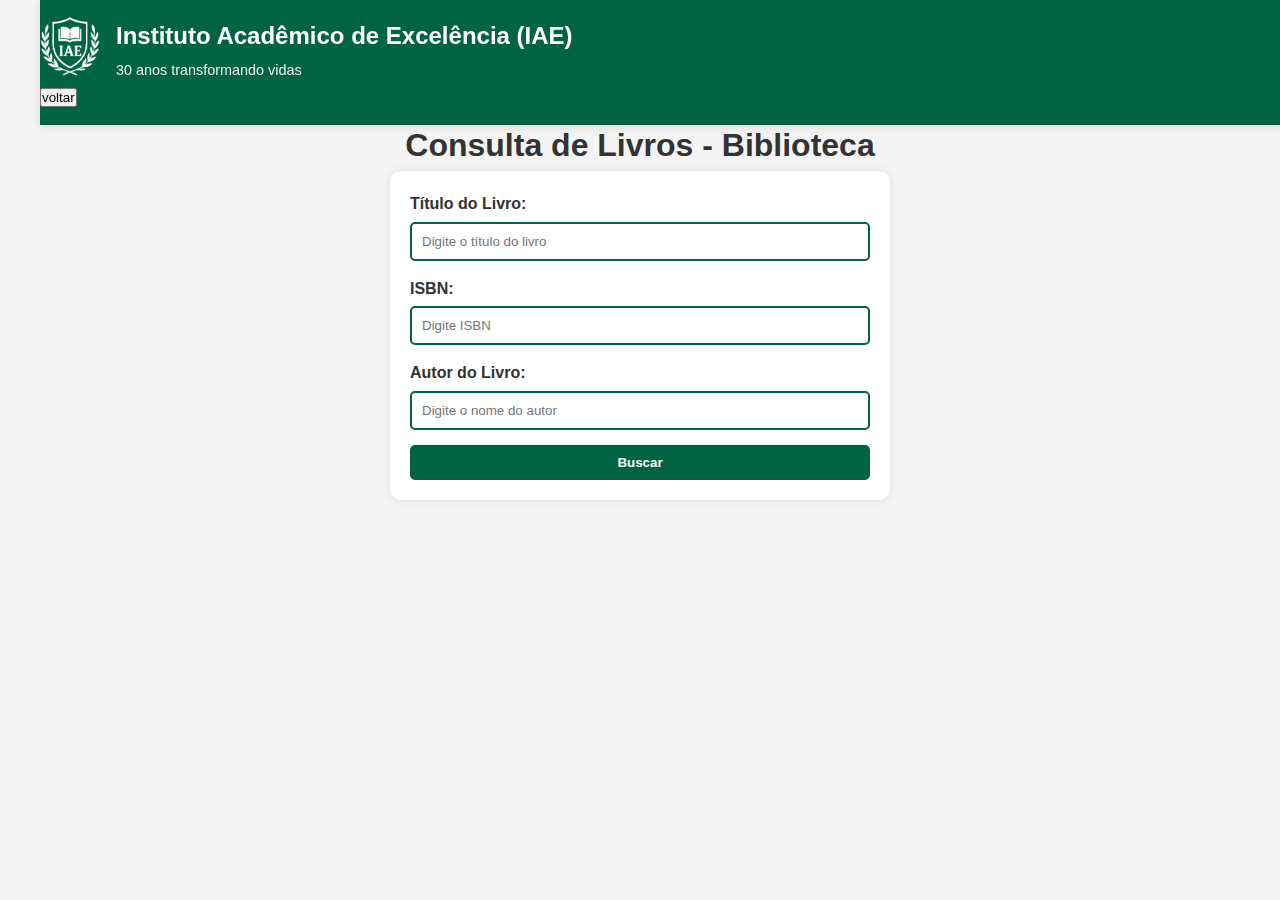
<file: sistema-iae/Biblioteca.html>
<!DOCTYPE html>
<html lang="pt-BR">
<head>
    <meta charset="UTF-8">
    <title>Biblioteca</title>
    <link rel="stylesheet" href="styles/styles.css"> <!-- mesmo estilo do index -->
   <meta name="viewport" content="width=device-width, initial-scale=1.0">
    <title>Instituto Acadêmico de Excelência - 30 Anos de Excelência</title>
    <link rel="shortcut icon" href="./img/brasão-verde.ico" type="image/x-icon">
    <link rel="stylesheet" href="styles/styles.css">
    <style>
        body {
            font-family: Arial, sans-serif;
            padding: 40px;
            background-color: #f4f4f4;
        }

        h1 {
            text-align: center;
        }

        .formulario {
            max-width: 500px;
            margin: auto;
            background: white;
            padding: 20px;
            border-radius: 10px;
            box-shadow: 0 0 10px rgba(0,0,0,0.1);
        }

        .formulario label {
            display: block;
            margin-bottom: 5px;
            font-weight: bold;
        }

        .formulario input[type="text"],
        .formulario input[type="number"] {
            width: 100%;
            padding: 10px;
            margin-bottom: 15px;
            border: 2px solid #006341;
            border-radius: 5px;
        }

        .formulario button {
            width: 100%;
            padding: 10px;
            background-color: #006341;
            color: white;
            border: none;
            border-radius: 5px;
            font-weight: bold;
            cursor: pointer;
        }

        .formulario button:hover {
            background-color: #006341;
        }
    </style>
</head>
<body>
   
    <!-- Cabeçalho (pode copiar o do index) -->
    <header>
       <div class="logo">
                <a href="#home"><img src="./img/brasão-iae.png" alt="Logo Universidade IAE"></a>
                <div class="logo-text">
                    <h1>Instituto Acadêmico de Excelência (IAE)</h1>
                    <p>30 anos transformando vidas</p>
                </div>
         </div> <!-- menu de navegação aqui -->
         <a href="Acesso-Biblioteca.html"><button>voltar</button>
        </a><!-- Conteúdo principal da biblioteca -->
    </header>
    <main>
     <h1>Consulta de Livros - Biblioteca</h1>

    <div class="formulario">
        <label for="nome">Título do Livro:</label>
        <input type="text" id="nome" name="nome" placeholder="Digite o título do livro">

        <label for="ISBN">ISBN:</label>
        <input type="number" id="ISBN" name="ISBN" placeholder="Digite ISBN">

        <label for="Autor">Autor do Livro:</label>
        <input type="text" id="Autor" name="Autor" placeholder="Digite o nome do autor">

        <button type="submit">Buscar</button>
    </div>

    </main>

   
  

</body>
</html>
</file>
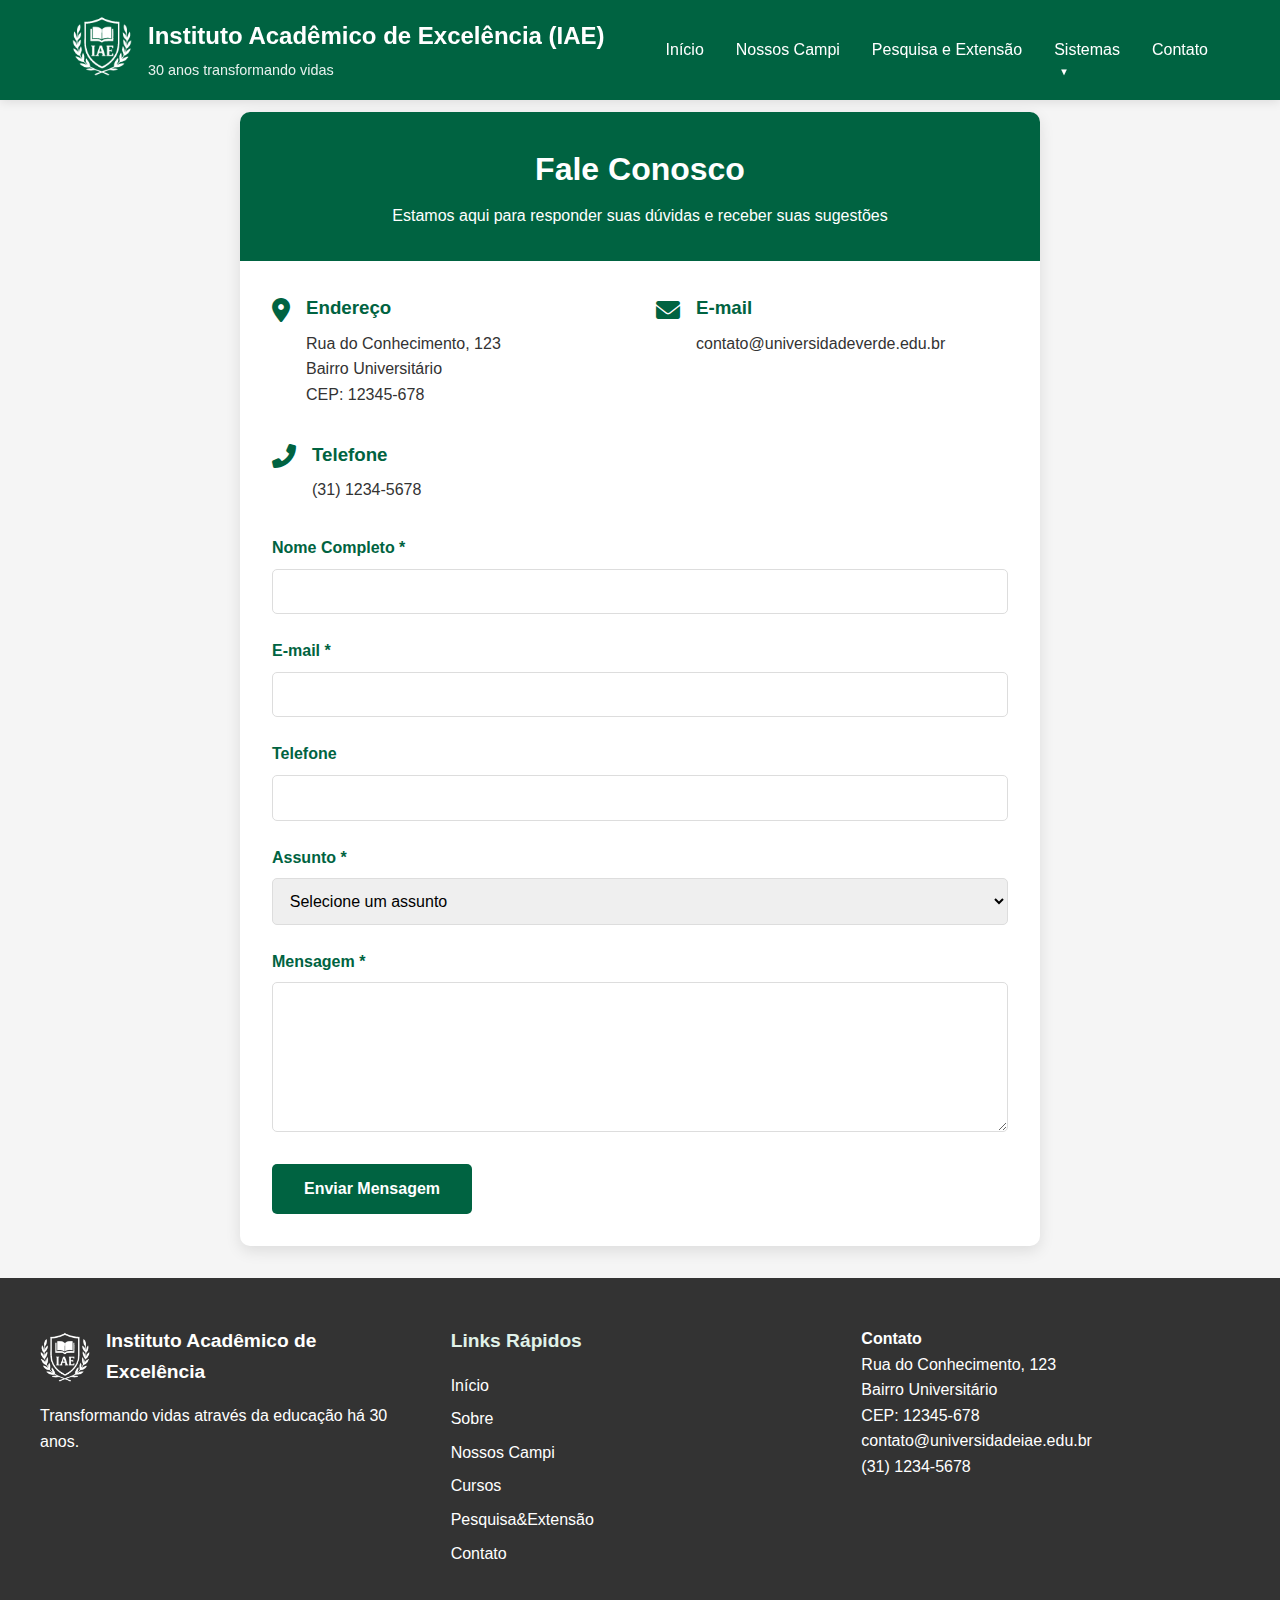
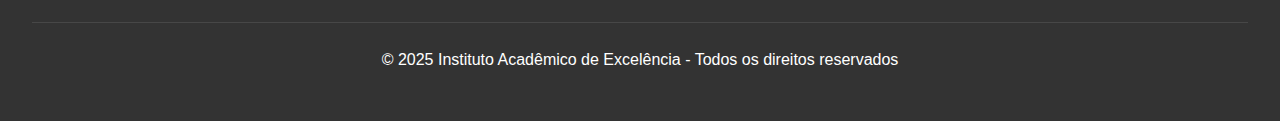
<file: sistema-iae/contato.html>
<!DOCTYPE html>
<html lang="pt-BR">
<head>
    <meta charset="UTF-8">
    <meta name="viewport" content="width=device-width, initial-scale=1.0">
    <link rel="shortcut icon" href="./img/brasão-verde.ico" type="image/x-icon">
    <link rel="stylesheet" href="./styles/styles.css">
    <link rel="stylesheet" href="./styles/contato.css">
    <title>Contato - Instituto Acadêmico de Excelência</title>
    <link rel="stylesheet" href="https://cdnjs.cloudflare.com/ajax/libs/font-awesome/6.0.0-beta3/css/all.min.css">
</head>
<body>
    <!-- Header igual ao site principal -->
    <header id="header">
        <div class="header-container">
            <div class="logo">
                <a href="index.html"><img src="./img/brasão-iae.png" alt="Logo Universidade IAE"></a>
                <div class="logo-text">
                    <h1>Instituto Acadêmico de Excelência (IAE)</h1>
                    <p>30 anos transformando vidas</p>
                </div>
            </div>
            <nav>
                <ul>
                    <li><a href="index.html">Início</a></li>
                    <!-- <li><a href="index.html#about">Sobre</a></li> -->
                    <li><a href="campi.html">Nossos Campi</a></li>
                    <li><a href="pesquisa-e-extensao.html" class="active">Pesquisa e Extensão</a></li>
                    <li class="dropdown">
                        <a href="#" class="dropdown-toggle">Sistemas</a>
                        <div class="dropdown-content">
                            <a href="https://portaldoaluno.universidadeverde.edu.br" target="_blank">Portal do Aluno</a>
                            <a href="https://portalprof.universidadeverde.edu.br" target="_blank">Portal do Professor</a>
                            <a href="https://biblioteca.universidadeverde.edu.br" target="_blank">Biblioteca Virtual</a>
                        </div>
                    </li>
                    <li><a href="contato.html">Contato</a></li>
                </ul>
            </nav>
        </div>
    </header>

    <!-- Conteúdo principal -->
    <main>
        <div class="contact-container">
            <div class="contact-header">
                <h1>Fale Conosco</h1>
                <p>Estamos aqui para responder suas dúvidas e receber suas sugestões</p>
            </div>
            
            <div class="contact-content">
                <div class="contact-info">
                    <div class="info-item">
                        <i class="fas fa-map-marker-alt"></i>
                        <div class="info-text">
                            <h3>Endereço</h3>
                            <p>Rua do Conhecimento, 123<br>Bairro Universitário<br>CEP: 12345-678</p>
                        </div>
                    </div>
                    
                    <div class="info-item">
                        <i class="fas fa-envelope"></i>
                        <div class="info-text">
                            <h3>E-mail</h3>
                            <p>contato@universidadeverde.edu.br</p>
                        </div>
                    </div>
                    
                    <div class="info-item">
                        <i class="fas fa-phone-alt"></i>
                        <div class="info-text">
                            <h3>Telefone</h3>
                            <p>(31) 1234-5678</p>
                        </div>
                    </div>
                </div>
                
                <div class="success-message" id="successMessage">
                    <i class="fas fa-check-circle"></i> Sua mensagem foi enviada com sucesso! Em breve entraremos em contato.
                </div>
                
                <form id="contactForm" class="contact-form">
                    <div class="form-group">
                        <label for="name">Nome Completo *</label>
                        <input type="text" id="name" class="form-control" required>
                        <span class="error-message" id="nameError">Por favor, insira seu nome completo</span>
                    </div>
                    
                    <div class="form-group">
                        <label for="email">E-mail *</label>
                        <input type="email" id="email" class="form-control" required>
                        <span class="error-message" id="emailError">Por favor, insira um e-mail válido</span>
                    </div>
                    
                    <div class="form-group">
                        <label for="phone">Telefone</label>
                        <input type="tel" id="phone" class="form-control">
                    </div>
                    
                    <div class="form-group">
                        <label for="subject">Assunto *</label>
                        <select id="subject" class="form-control" required>
                            <option value="">Selecione um assunto</option>
                            <option value="admissao">Admissão e Matrículas</option>
                            <option value="cursos">Cursos e Programas</option>
                            <option value="financeiro">Assuntos Financeiros</option>
                            <option value="suporte">Suporte Técnico</option>
                            <option value="outro">Outro</option>
                        </select>
                        <span class="error-message" id="subjectError">Por favor, selecione um assunto</span>
                    </div>
                    
                    <div class="form-group">
                        <label for="message">Mensagem *</label>
                        <textarea id="message" class="form-control" required></textarea>
                        <span class="error-message" id="messageError">Por favor, escreva sua mensagem</span>
                    </div>
                    
                    <button type="submit" class="btn-submit">Enviar Mensagem</button>
                </form>
            </div>
        </div>
    </main>

    <!-- Footer - manter igual ao site principal -->
    <footer>
        <div class="footer-container">
            <div class="footer-about">
                <div class="footer-logo">
                    <img src="./img/brasão-iae.png" alt="Logo Universidade IAE">
                    <div class="footer-logo-text">
                        <h3>Instituto Acadêmico de Excelência</h3>
                    </div>
                </div>
                <p>Transformando vidas através da educação há 30 anos.</p>
            </div>
            <div class="footer-links">
                <h4>Links Rápidos</h4>
                <ul>
                    <li><a href="index.html">Início</a></li>
                    <li><a href="index.html#about">Sobre</a></li>
                    <li><a href="campi.html">Nossos Campi</a></li>
                    <li><a href="campi.html#campi">Cursos</a></li>
                    <li><a href="pesquisa-e-extensao.html">Pesquisa&Extensão</a></li>
                    <li><a href="contato.html">Contato</a></li>
                </ul>
            </div>
            <div class="footer-contact">
                <h4>Contato</h4>
                <p>Rua do Conhecimento, 123</p>
                <p>Bairro Universitário</p>
                <p>CEP: 12345-678</p>
                <p>contato@universidadeiae.edu.br</p>
                <p>(31) 1234-5678</p>
            </div>
        </div>
        <div class="copyright">
            <p>&copy; 2025 Instituto Acadêmico de Excelência - Todos os direitos reservados</p>
        </div>
    </footer>

    <script>
        // Validação do formulário
        document.getElementById('contactForm').addEventListener('submit', function(e) {
            e.preventDefault();
            
            // Reset erros anteriores
            document.querySelectorAll('.error-message').forEach(el => el.style.display = 'none');
            document.querySelectorAll('.form-control').forEach(el => el.classList.remove('error'));
            
            // Validação dos campos
            let isValid = true;
            const name = document.getElementById('name');
            const email = document.getElementById('email');
            const subject = document.getElementById('subject');
            const message = document.getElementById('message');
            
            if (!name.value.trim()) {
                name.classList.add('error');
                document.getElementById('nameError').style.display = 'block';
                isValid = false;
            }
            
            if (!email.value.trim() || !/^[^\s@]+@[^\s@]+\.[^\s@]+$/.test(email.value)) {
                email.classList.add('error');
                document.getElementById('emailError').style.display = 'block';
                isValid = false;
            }
            
            if (!subject.value) {
                subject.classList.add('error');
                document.getElementById('subjectError').style.display = 'block';
                isValid = false;
            }
            
            if (!message.value.trim()) {
                message.classList.add('error');
                document.getElementById('messageError').style.display = 'block';
                isValid = false;
            }
            
            if (isValid) {
                // Simular envio para o servidor
                simulateFormSubmission();
            }
        });
        
        // Função para simular o envio do formulário
        function simulateFormSubmission() {
            // Mostrar mensagem de sucesso
            document.getElementById('successMessage').style.display = 'block';
            
            // Rolagem suave para a mensagem
            document.getElementById('successMessage').scrollIntoView({ behavior: 'smooth' });
            
            // Limpar formulário
            document.getElementById('contactForm').reset();
            
            // Aqui você normalmente faria uma requisição AJAX para o backend
            // Exemplo com fetch (descomente e ajuste quando implementar o backend real):
            /*
            const formData = new FormData(document.getElementById('contactForm'));
            
            fetch('https://sua-api.com/contato', {
                method: 'POST',
                body: formData
            })
            .then(response => response.json())
            .then(data => {
                if (data.success) {
                    document.getElementById('successMessage').style.display = 'block';
                    document.getElementById('contactForm').reset();
                }
            })
            .catch(error => {
                console.error('Erro:', error);
            });
            */
        }
    </script>
</body>
</html>
</file>
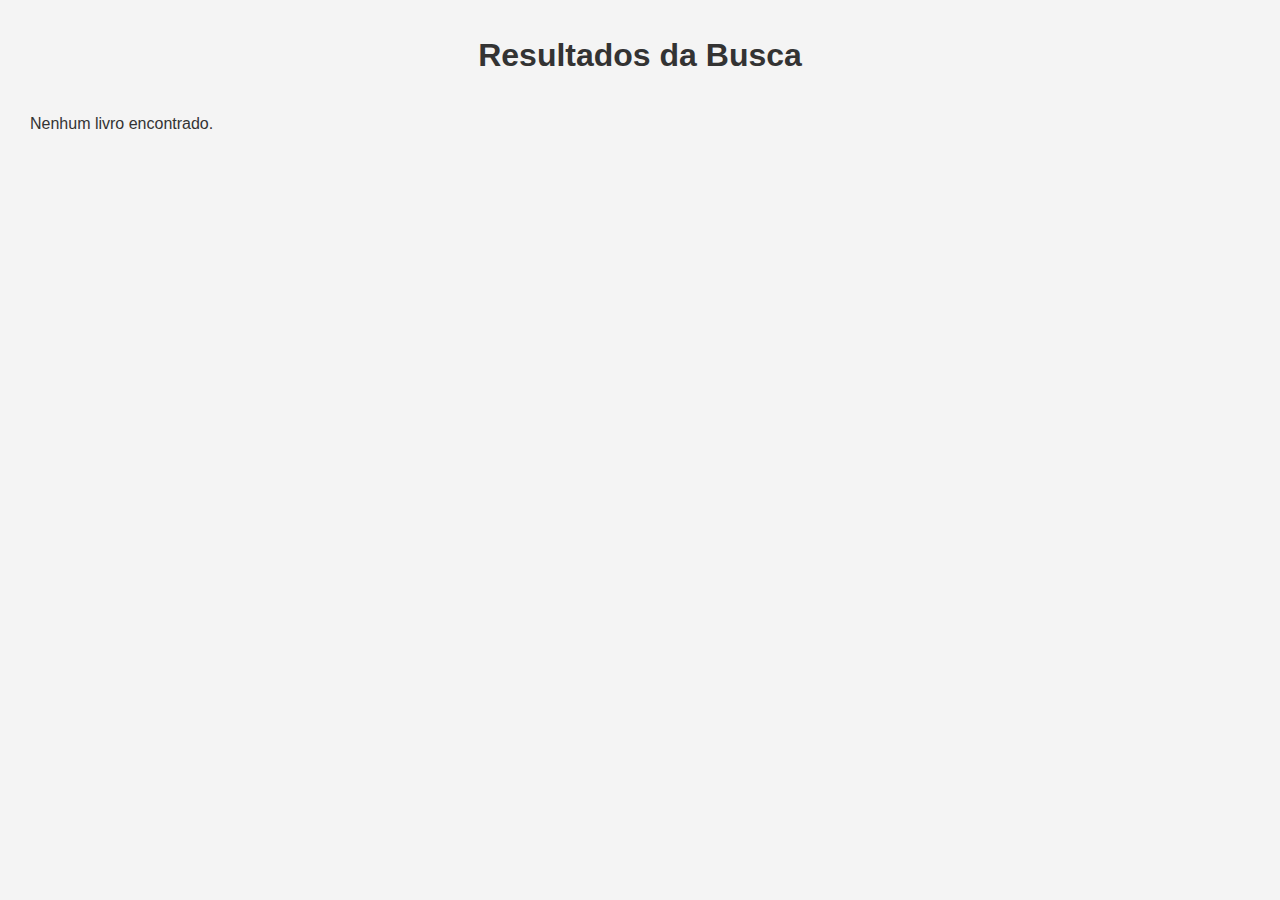
<file: sistema-iae/ResultadoBusca.html>
<!DOCTYPE html>
<html lang="pt-BR">
<head>
  <meta charset="UTF-8">
  <title>Resultados da Busca</title>
  <link rel="stylesheet" href="styles/styles.css">
  <style>
    body {
      font-family: Arial, sans-serif;
      padding: 30px;
      background-color: #f4f4f4;
    }
    h1 {
      text-align: center;
      margin-bottom: 30px;
    }
    .livro {
      background: white;
      padding: 15px;
      border-radius: 8px;
      margin-bottom: 10px;
      box-shadow: 0 0 5px rgba(0,0,0,0.1);
    }
  </style>
</head>
<body>
  <h1>Resultados da Busca</h1>
  <div id="resultados"></div>

  <script>
    const resultados = JSON.parse(localStorage.getItem("resultadosBusca")) || [];

    const container = document.getElementById("resultados");

    if (resultados.length === 0) {
      container.innerHTML = "<p>Nenhum livro encontrado.</p>";
    } else {
      resultados.forEach(livro => {
        const div = document.createElement("div");
        div.className = "livro";
        div.innerHTML = `
          <strong>Título:</strong> ${livro.titulo}<br>
          <strong>Autor:</strong> ${livro.autor}<br>
          <strong>ISBN:</strong> ${livro.isbn || 'Não informado'}<br>
          <strong>Data de Cadastro:</strong> ${livro.dataCadastro}
        `;
        container.appendChild(div);
      });
    }
  </script>
</body>
</html>
</file>
<file: sistema-iae/styles/contato.css>
/* Conteúdo principal */
 main {
     margin-top: 80px;
     padding: 2rem;
 }

 .contact-container {
     max-width: 800px;
     margin: 0 auto;
     background-color: var(--branco);
     border-radius: 10px;
     box-shadow: 0 5px 15px rgba(0, 0, 0, 0.1);
     overflow: hidden;
 }

 .contact-header {
     background-color: var(--verde-primario);
     color: var(--branco);
     padding: 2rem;
     text-align: center;
 }

 .contact-header h1 {
     font-size: 2rem;
     margin-bottom: 0.5rem;
 }

 .contact-content {
     padding: 2rem;
 }

 .contact-info {
     display: grid;
     grid-template-columns: repeat(auto-fit, minmax(250px, 1fr));
     gap: 2rem;
     margin-bottom: 2rem;
 }

 .info-item {
     display: flex;
     align-items: flex-start;
 }

 .info-item i {
     font-size: 1.5rem;
     color: var(--verde-primario);
     margin-right: 1rem;
     margin-top: 0.3rem;
 }

 .info-text h3 {
     color: var(--verde-primario);
     margin-bottom: 0.5rem;
 }

 /* Formulário */
 .contact-form {
     margin-top: 2rem;
 }

 .form-group {
     margin-bottom: 1.5rem;
 }

 .form-group label {
     display: block;
     margin-bottom: 0.5rem;
     font-weight: 600;
     color: var(--verde-primario);
 }

 .form-control {
     width: 100%;
     padding: 0.8rem;
     border: 1px solid #ddd;
     border-radius: 5px;
     font-size: 1rem;
     transition: border 0.3s ease;
 }

 .form-control:focus {
     outline: none;
     border-color: var(--verde-primario);
     box-shadow: 0 0 0 2px rgba(0, 99, 65, 0.2);
 }

 textarea.form-control {
     min-height: 150px;
     resize: vertical;
 }

 .btn-submit {
     background-color: var(--verde-primario);
     color: var(--branco);
     border: none;
     padding: 1rem 2rem;
     font-size: 1rem;
     font-weight: 600;
     border-radius: 5px;
     cursor: pointer;
     transition: all 0.3s ease;
 }

 .btn-submit:hover {
     background-color: var(--verde-secundario);
     transform: translateY(-2px);
     box-shadow: 0 5px 15px rgba(0, 0, 0, 0.1);
 }

 /* Mensagens de erro e sucesso */
 .error-message {
     color: var(--vermelho-erro);
     font-size: 0.9rem;
     margin-top: 0.3rem;
     display: none;
 }

 .form-control.error {
     border-color: var(--vermelho-erro);
 }

 .success-message {
     display: none;
     background-color: #d4edda;
     color: #155724;
     padding: 1rem;
     border-radius: 5px;
     margin-bottom: 1rem;
     text-align: center;
 }

 /* Responsividade */
 @media (max-width: 768px) {
     .contact-info {
         grid-template-columns: 1fr;
     }
 }
</file>
<file: sistema-iae/styles/styles.css>
/* Reset e estilos base */
* {
    margin: 0;
    padding: 0;
    box-sizing: border-box;
    font-family: 'Segoe UI', Tahoma, Geneva, Verdana, sans-serif;
}

:root {
    --verde-primario: #006341;
    --verde-secundario: #008a50;
    --verde-claro: #e0f2e9;
    --branco: #ffffff;
    --preto: #333333;
    --cinza: #f5f5f5;
}

body {
    background-color: var(--cinza);
    color: var(--preto);
    line-height: 1.6;
}

/* Header */
header {
    background-color: var(--verde-primario);
    color: var(--branco);
    padding: 1rem 0;
    position: fixed;
    width: 100%;
    top: 0;
    z-index: 1000;
    box-shadow: 0 2px 10px rgba(0, 0, 0, 0.1);
    transition: all 0.3s ease;
}

header.scrolled {
    padding: 0.5rem 0;
    background-color: rgba(0, 99, 65, 0.95);
}

.header-container {
    display: flex;
    justify-content: space-between;
    align-items: center;
    max-width: 1200px;
    margin: 0 auto;
    padding: 0 2rem;
}

.logo {
    display: flex;
    align-items: center;
    animation: fadeIn 1.5s ease-in-out;
}

.logo img {
    height: 60px;
    margin-right: 1rem;
    transition: transform 0.3s ease;
}

.logo:hover img {
    transform: scale(1.05);
}

.logo-text h1 {
    font-size: 1.5rem;
    margin-bottom: 0.2rem;
}

.logo-text p {
    font-size: 0.9rem;
    opacity: 0.9;
}

/* Menu de navegação */
nav ul {
    display: flex;
    list-style: none;
}

nav ul li {
    margin-left: 2rem;
    position: relative;
}

nav ul li a {
    color: var(--branco);
    text-decoration: none;
    font-weight: 500;
    padding: 0.5rem 0;
    transition: color 0.3s ease;
    position: relative;
}

nav ul li a:hover {
    color: var(--verde-claro);
}

nav ul li a::after {
    content: '';
    position: absolute;
    width: 0;
    height: 2px;
    background-color: var(--verde-claro);
    bottom: 0;
    left: 0;
    transition: width 0.3s ease;
}

nav ul li a:hover::after {
    width: 100%;
}

/* Conteúdo principal */
main {
    margin-top: 80px;
}

.hero {
    background: linear-gradient(rgba(0, 0, 0, 0.6), rgba(0, 0, 0, 0.6)), url('https://images.unsplash.com/photo-1523050854058-8df90110c9f1?ixlib=rb-1.2.1&auto=format&fit=crop&w=1350&q=80');
    background-size: cover;
    background-position: center;
    height: 80vh;
    display: flex;
    align-items: center;
    justify-content: center;
    text-align: center;
    color: var(--branco);
    padding: 0 2rem;
    animation: fadeIn 1s ease-in-out;
}

.hero-content {
    max-width: 800px;
}

.hero h2 {
    font-size: 3rem;
    margin-bottom: 1rem;
    animation: slideUp 1s ease-in-out;
}

.hero p {
    font-size: 1.2rem;
    margin-bottom: 2rem;
    animation: slideUp 1.2s ease-in-out;
}

.btn {
    display: inline-block;
    background-color: var(--verde-primario);
    color: var(--branco);
    padding: 0.8rem 2rem;
    border-radius: 50px;
    text-decoration: none;
    font-weight: 600;
    transition: all 0.3s ease;
    border: 2px solid var(--verde-primario);
    animation: fadeIn 1.5s ease-in-out;
}

.btn:hover {
    background-color: transparent;
    color: var(--branco);
    transform: translateY(-3px);
    box-shadow: 0 10px 20px rgba(0, 0, 0, 0.2);
}

/* Seção de aniversário */
.anniversary {
    background-color: var(--branco);
    padding: 5rem 2rem;
    text-align: center;
}

.anniversary-container {
    max-width: 1200px;
    margin: 0 auto;
}

.section-title {
    color: var(--verde-primario);
    font-size: 2.5rem;
    margin-bottom: 2rem;
    position: relative;
    display: inline-block;
}

.section-title::after {
    content: '';
    position: absolute;
    width: 50%;
    height: 3px;
    background-color: var(--verde-secundario);
    bottom: -10px;
    left: 25%;
}

.anniversary-content {
    display: flex;
    justify-content: space-between;
    align-items: center;
    flex-wrap: wrap;
    margin-top: 3rem;
}

.anniversary-text {
    flex: 1;
    min-width: 300px;
    padding: 2rem;
    text-align: left;
    animation: slideLeft 1s ease-in-out;
}

.anniversary-text h3 {
    color: var(--verde-primario);
    font-size: 1.8rem;
    margin-bottom: 1rem;
}

.anniversary-image {
    flex: 1;
    min-width: 300px;
    padding: 2rem;
    animation: slideRight 1s ease-in-out;
}

.anniversary-image img {
    width: 100%;
    border-radius: 10px;
    box-shadow: 0 5px 15px rgba(0, 0, 0, 0.1);
    transition: transform 0.3s ease;
}

.anniversary-image img:hover {
    transform: scale(1.03);
}

/* Seção de números */
.numbers {
    background-color: var(--verde-primario);
    color: var(--branco);
    padding: 5rem 2rem;
    text-align: center;
}

.numbers-container {
    max-width: 1200px;
    margin: 0 auto;
}

.numbers-grid {
    display: grid;
    grid-template-columns: repeat(auto-fit, minmax(200px, 1fr));
    gap: 2rem;
    margin-top: 3rem;
}

.number-item {
    background-color: rgba(255, 255, 255, 0.1);
    padding: 2rem;
    border-radius: 10px;
    transition: transform 0.3s ease, background-color 0.3s ease;
}

.number-item:hover {
    transform: translateY(-10px);
    background-color: rgba(255, 255, 255, 0.2);
}

.number {
    font-size: 3rem;
    font-weight: 700;
    margin-bottom: 0.5rem;
    color: var(--verde-claro);
}

/* Footer */
footer {
    background-color: var(--preto);
    color: var(--branco);
    padding: 3rem 2rem;
    text-align: center;
}

.footer-container {
    max-width: 1200px;
    margin: 0 auto;
    display: grid;
    grid-template-columns: repeat(auto-fit, minmax(250px, 1fr));
    gap: 2rem;
    text-align: left;
}

.footer-logo {
    display: flex;
    align-items: center;
    margin-bottom: 1rem;
}

.footer-logo img {
    height: 50px;
    margin-right: 1rem;
}

.footer-logo-text h3 {
    font-size: 1.2rem;
}

.footer-links h4 {
    color: var(--verde-claro);
    margin-bottom: 1rem;
    font-size: 1.2rem;
}

.footer-links ul {
    list-style: none;
}

.footer-links ul li {
    margin-bottom: 0.5rem;
}

.footer-links ul li a {
    color: var(--branco);
    text-decoration: none;
    transition: color 0.3s ease;
}

.footer-links ul li a:hover {
    color: var(--verde-claro);
}

.copyright {
    margin-top: 3rem;
    padding-top: 1.5rem;
    border-top: 1px solid rgba(255, 255, 255, 0.1);
}

.dropdown {
    position: relative;
    display: inline-block;
}

.dropdown-content {
    display: none;
    position: absolute;
    background-color: var(--verde-primario);
    min-width: 200px;
    box-shadow: 0px 8px 16px 0px rgba(0, 0, 0, 0.2);
    z-index: 1;
    border-radius: 0 0 5px 5px;
    overflow: hidden;
}

.dropdown-content a {
    color: var(--branco);
    padding: 12px 16px;
    text-decoration: none;
    display: block;
    transition: background-color 0.3s ease;
}

.dropdown-content a:hover {
    background-color: var(--verde-secundario);
}

.dropdown:hover .dropdown-content {
    display: block;
}

.dropdown-toggle::after {
    content: '▼';
    font-size: 0.6em;
    margin-left: 5px;
    transition: transform 0.3s ease;
}

.dropdown:hover .dropdown-toggle::after {
    transform: rotate(180deg);
}

/* Ajustes para mobile */
@media (max-width: 768px) {
    .dropdown {
        width: 100%;
        text-align: center;
    }

    .dropdown-content {
        position: static;
        box-shadow: none;
        border-radius: 0;
    }
}

/* Animações */
@keyframes fadeIn {
    from {
        opacity: 0;
    }

    to {
        opacity: 1;
    }
}

@keyframes slideUp {
    from {
        opacity: 0;
        transform: translateY(50px);
    }

    to {
        opacity: 1;
        transform: translateY(0);
    }
}

@keyframes slideLeft {
    from {
        opacity: 0;
        transform: translateX(-50px);
    }

    to {
        opacity: 1;
        transform: translateX(0);
    }
}

@keyframes slideRight {
    from {
        opacity: 0;
        transform: translateX(50px);
    }

    to {
        opacity: 1;
        transform: translateX(0);
    }
}

/* Responsividade */
@media (max-width: 768px) {
    .header-container {
        flex-direction: column;
        padding: 1rem;
    }

    .logo {
        margin-bottom: 1rem;
    }

    nav ul {
        flex-wrap: wrap;
        justify-content: center;
    }

    nav ul li {
        margin: 0.5rem;
    }

    .hero h2 {
        font-size: 2rem;
    }

    .hero p {
        font-size: 1rem;
    }

    .anniversary-content {
        flex-direction: column;
    }

    .anniversary-text,
    .anniversary-image {
        min-width: 100%;
    }
    .btn-Voltar {
    position: absolute;
    top: 20px;
    right: 20px;
    background-color: #28a745; /* Verde Bootstrap */
    color: white;
    padding: 10px 20px;
    border: none;
    border-radius: 8px;
    text-decoration: none;
    font-weight: bold;
    box-shadow: 0 2px 5px rgba(0,0,0,0.2);
    transition: background-color 0.3s ease;


.btn-Voltar:hover {
    background-color: #218838;
}
    }
</file>
